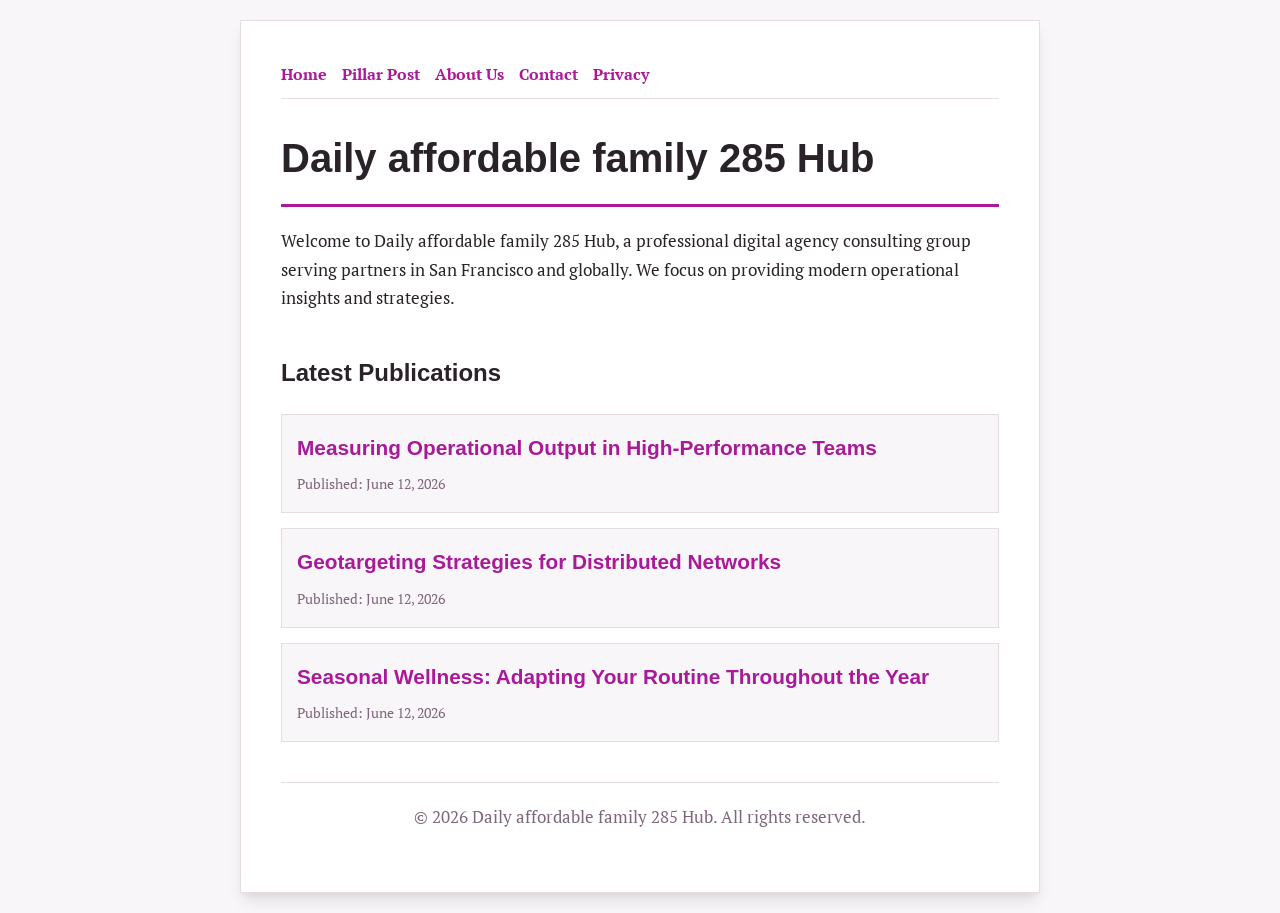
<file: index.html>
<!DOCTYPE html>
<html lang="en">
<head>
    <meta charset="UTF-8">
    <meta name="viewport" content="width=device-width, initial-scale=1.0">
    <title>Daily affordable family 285 Hub | Digital Agency - San Francisco</title>
    <meta name="description" content="Welcome to Daily affordable family 285 Hub, a professional digital agency consulting group serving partners in San Francisco and globally. We focus on providing modern operational insights and strategies.">
    <meta name="geo.region" content="US-CA" />
    <meta name="geo.placename" content="San Francisco" />
    <meta name="geo.position" content="37.7749;-122.4194" />
    <meta name="ICBM" content="37.7749, -122.4194" />
    <link rel="stylesheet" href="style.css">
    <script type="application/ld+json">
{
  "@context": "https://schema.org",
  "@type": "LocalBusiness",
  "name": "Daily affordable family 285 Hub",
  "url": "https://daily-affordable-family-285.github.io",
  "telephone": "+1-415-555-0199",
  "address": {
    "@type": "PostalAddress",
    "addressLocality": "San Francisco",
    "addressRegion": "CA",
    "postalCode": "94104",
    "addressCountry": "US"
  },
  "geo": {
    "@type": "GeoCoordinates",
    "latitude": 37.7749,
    "longitude": -122.4194
  }
}
</script>
</head>
<body>
    
        <div class="container" style="max-width: 800px;">
            <nav style="display: flex; gap: 15px; margin-bottom: 25px; border-bottom: 1px solid var(--border-color); padding-bottom: 10px; overflow-x: auto; flex-wrap: wrap;">
            <a href="index.html">Home</a>
            <a href="measuring-operational-output-in-high-performance-teams.html">Pillar Post</a>
            <a href="about.html">About Us</a>
            <a href="contact.html">Contact</a>
            <a href="privacy.html">Privacy</a>
        </nav>
            <h1>Daily affordable family 285 Hub</h1>
            <p>Welcome to Daily affordable family 285 Hub, a professional digital agency consulting group serving partners in San Francisco and globally. We focus on providing modern operational insights and strategies.</p>
            <h2 style="margin-top: 40px;">Latest Publications</h2>
            <ul style="list-style-type: none; padding-left: 0;">
                <li style="background: var(--bg-color); padding: 15px; border-radius: var(--border-radius); border: 1px solid var(--border-color); margin-bottom: 15px;">
                <h3 style="margin-bottom: 5px; font-size: 1.3rem;"><a href="measuring-operational-output-in-high-performance-teams.html">Measuring Operational Output in High-Performance Teams</a></h3>
                <span style="font-size:0.85rem; color: var(--muted-text)">Published: June 12, 2026</span>
            </li>
<li style="background: var(--bg-color); padding: 15px; border-radius: var(--border-radius); border: 1px solid var(--border-color); margin-bottom: 15px;">
                <h3 style="margin-bottom: 5px; font-size: 1.3rem;"><a href="geotargeting-strategies-for-distributed-networks.html">Geotargeting Strategies for Distributed Networks</a></h3>
                <span style="font-size:0.85rem; color: var(--muted-text)">Published: June 12, 2026</span>
            </li>
<li style="background: var(--bg-color); padding: 15px; border-radius: var(--border-radius); border: 1px solid var(--border-color); margin-bottom: 15px;">
                <h3 style="margin-bottom: 5px; font-size: 1.3rem;"><a href="seasonal-wellness-adapting-your-routine-throughout-the-year.html">Seasonal Wellness: Adapting Your Routine Throughout the Year</a></h3>
                <span style="font-size:0.85rem; color: var(--muted-text)">Published: June 12, 2026</span>
            </li>

            </ul>
            <footer>
                <p>&copy; 2026 Daily affordable family 285 Hub. All rights reserved.</p>
            </footer>
        </div>
        
</body>
</html>
</file>
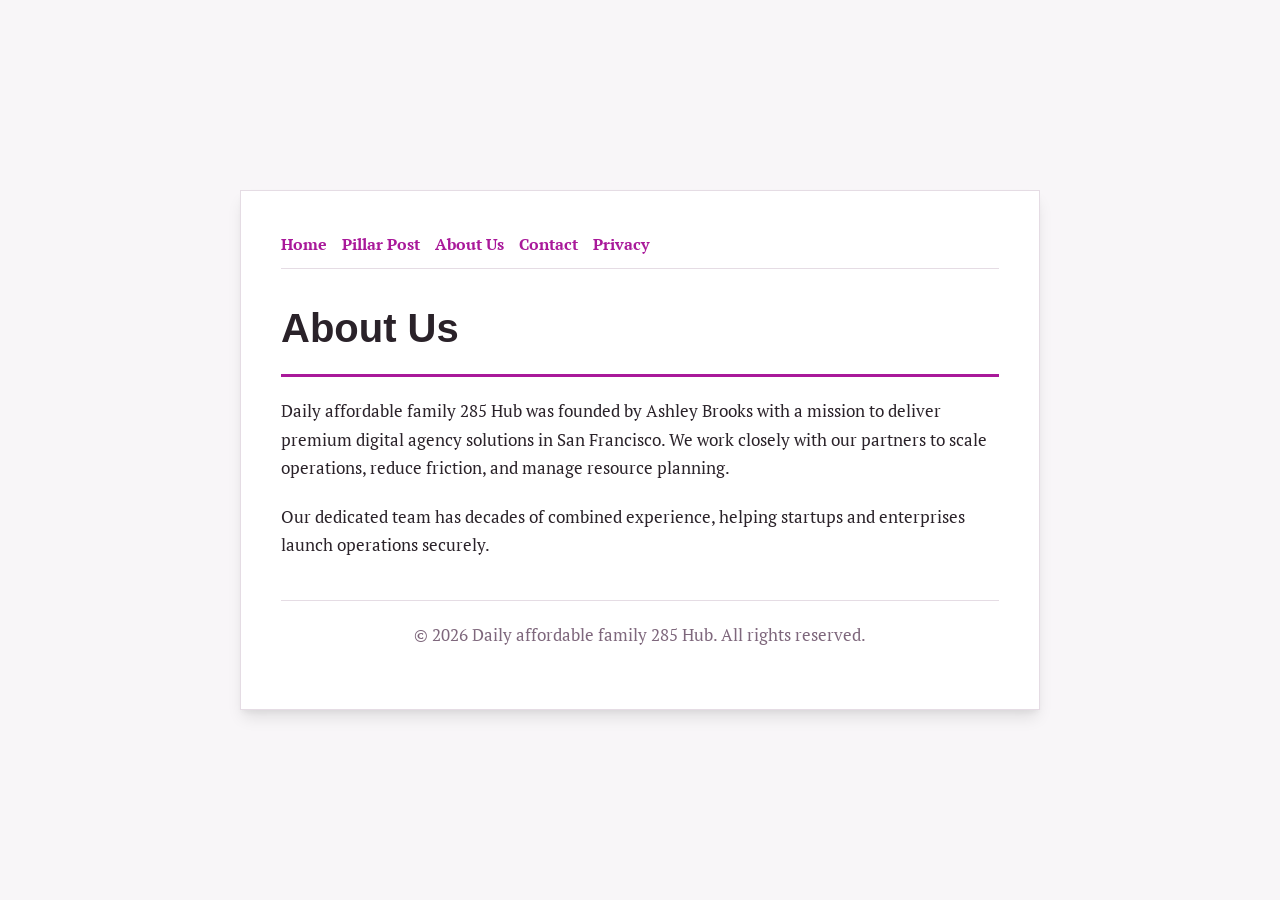
<file: about.html>
<!DOCTYPE html>
<html lang="en">
<head>
    <meta charset="UTF-8">
    <meta name="viewport" content="width=device-width, initial-scale=1.0">
    <title>About Us | Daily affordable family 285 Hub</title>
    <meta name="description" content="Daily affordable family 285 Hub was founded by Ashley Brooks with a mission to deliver premium digital agency solutions in San Francisco. We work closely with our partners to scale operations, reduce friction, and manage resource planning.">
    <meta name="geo.region" content="US-CA" />
    <meta name="geo.placename" content="San Francisco" />
    <meta name="geo.position" content="37.7749;-122.4194" />
    <meta name="ICBM" content="37.7749, -122.4194" />
    <link rel="stylesheet" href="style.css">
</head>
<body>
    
        <div class="container" style="max-width: 800px;">
            <nav style="display: flex; gap: 15px; margin-bottom: 25px; border-bottom: 1px solid var(--border-color); padding-bottom: 10px; overflow-x: auto; flex-wrap: wrap;">
            <a href="index.html">Home</a>
            <a href="measuring-operational-output-in-high-performance-teams.html">Pillar Post</a>
            <a href="about.html">About Us</a>
            <a href="contact.html">Contact</a>
            <a href="privacy.html">Privacy</a>
        </nav>
            <h1>About Us</h1>
            <p>Daily affordable family 285 Hub was founded by Ashley Brooks with a mission to deliver premium digital agency solutions in San Francisco. We work closely with our partners to scale operations, reduce friction, and manage resource planning.</p>
            <p>Our dedicated team has decades of combined experience, helping startups and enterprises launch operations securely.</p>
            <footer>
                <p>&copy; 2026 Daily affordable family 285 Hub. All rights reserved.</p>
            </footer>
        </div>
        
</body>
</html>
</file>
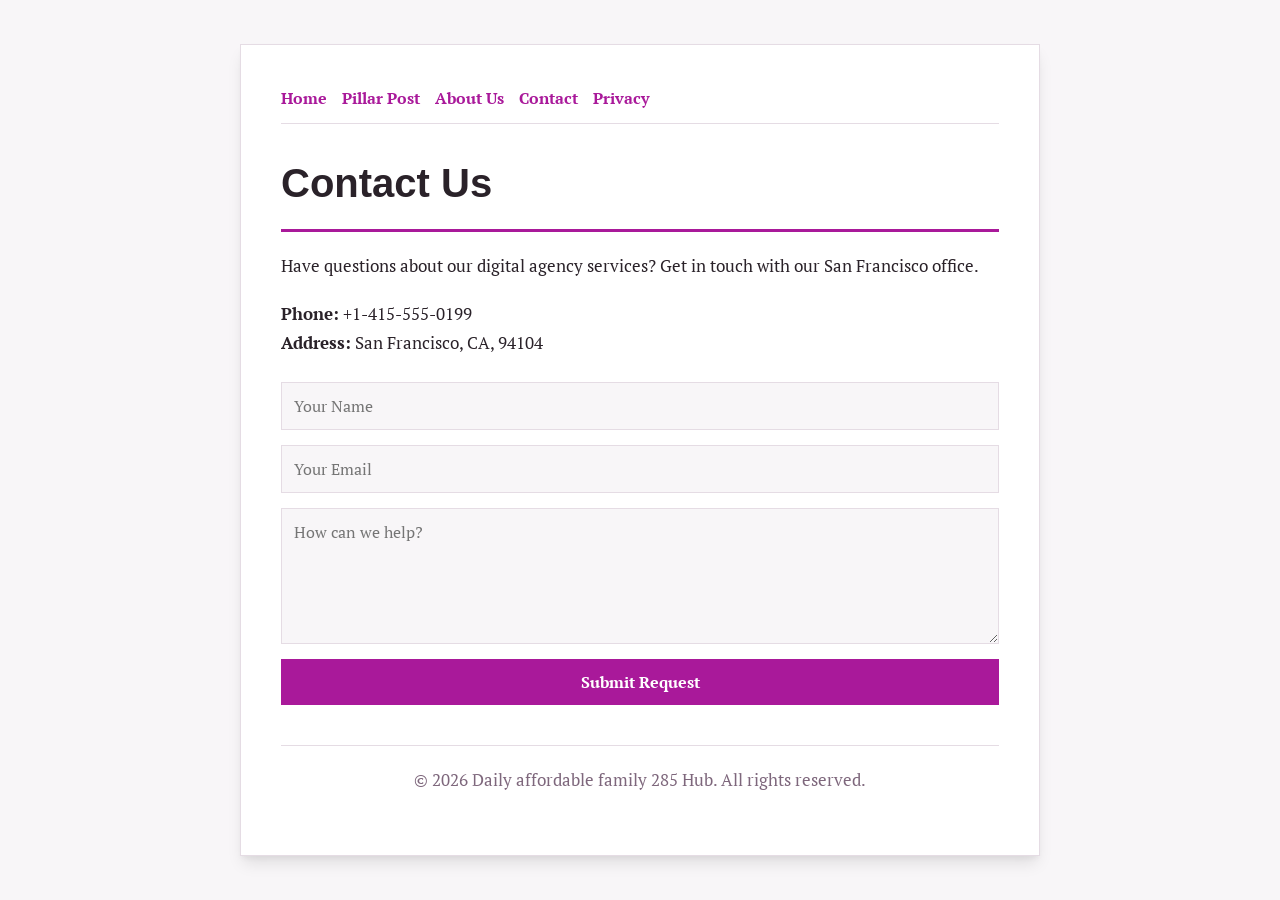
<file: contact.html>
<!DOCTYPE html>
<html lang="en">
<head>
    <meta charset="UTF-8">
    <meta name="viewport" content="width=device-width, initial-scale=1.0">
    <title>Contact Us | Daily affordable family 285 Hub</title>
    <meta name="description" content="Have questions about our digital agency services? Get in touch with our San Francisco office.">
    <meta name="geo.region" content="US-CA" />
    <meta name="geo.placename" content="San Francisco" />
    <meta name="geo.position" content="37.7749;-122.4194" />
    <meta name="ICBM" content="37.7749, -122.4194" />
    <link rel="stylesheet" href="style.css">
</head>
<body>
    
        <div class="container" style="max-width: 800px;">
            <nav style="display: flex; gap: 15px; margin-bottom: 25px; border-bottom: 1px solid var(--border-color); padding-bottom: 10px; overflow-x: auto; flex-wrap: wrap;">
            <a href="index.html">Home</a>
            <a href="measuring-operational-output-in-high-performance-teams.html">Pillar Post</a>
            <a href="about.html">About Us</a>
            <a href="contact.html">Contact</a>
            <a href="privacy.html">Privacy</a>
        </nav>
            <h1>Contact Us</h1>
            <p>Have questions about our digital agency services? Get in touch with our San Francisco office.</p>
            <p><strong>Phone:</strong> +1-415-555-0199<br><strong>Address:</strong> San Francisco, CA, 94104</p>
            <form action="https://formspree.io/f/placeholder" method="POST">
                <input type="text" name="name" placeholder="Your Name" required>
                <input type="email" name="email" placeholder="Your Email" required>
                <textarea name="message" placeholder="How can we help?" rows="5" required></textarea>
                <button type="submit">Submit Request</button>
            </form>
            <footer>
                <p>&copy; 2026 Daily affordable family 285 Hub. All rights reserved.</p>
            </footer>
        </div>
        
</body>
</html>
</file>
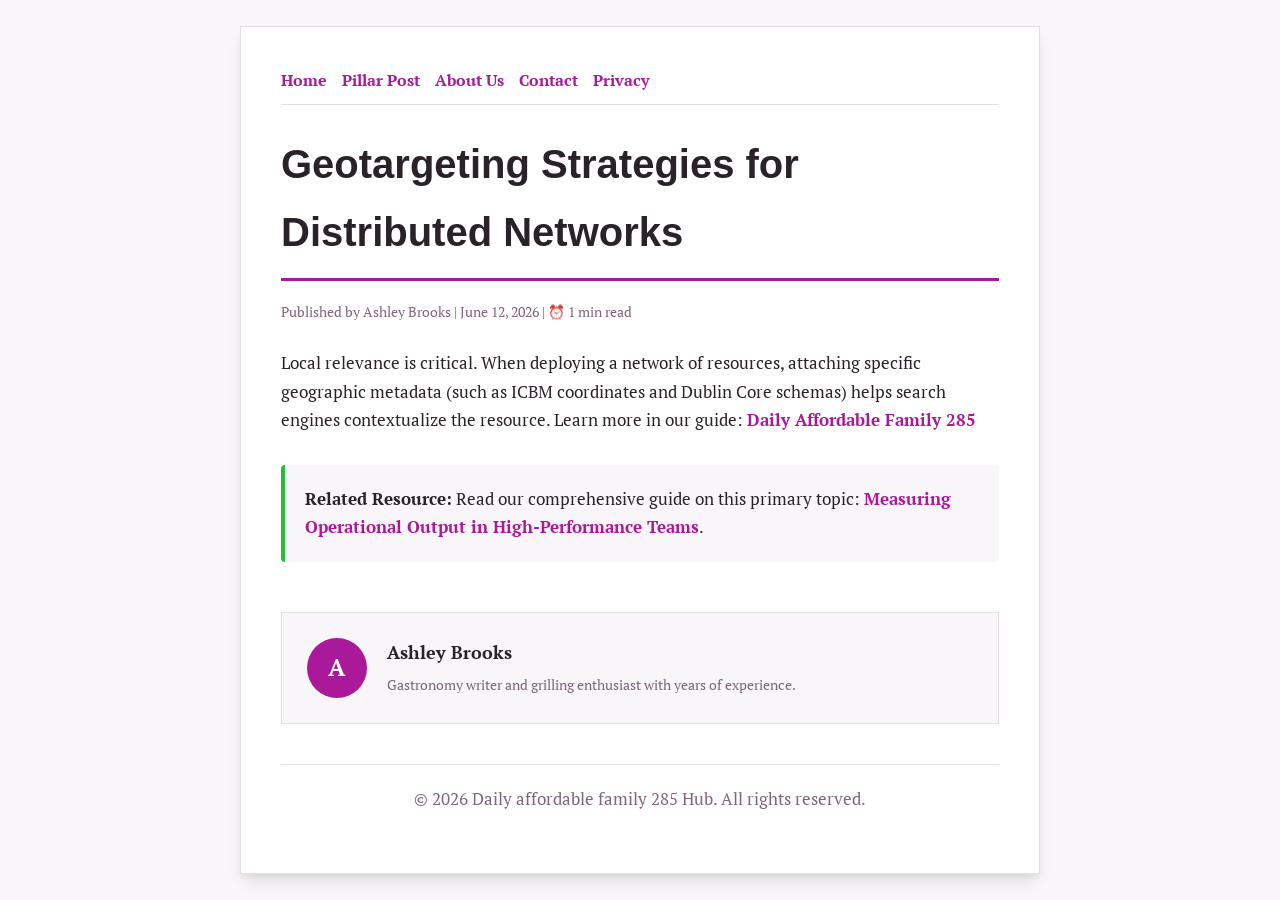
<file: geotargeting-strategies-for-distributed-networks.html>
<!DOCTYPE html>
<html lang="en">
<head>
    <meta charset="UTF-8">
    <meta name="viewport" content="width=device-width, initial-scale=1.0">
    <title>Geotargeting Strategies for Distributed Networks - Daily affordable family 285 Hub</title>
    <meta name="description" content="Geotargeting Strategies for Distributed Networks">
    <meta name="geo.region" content="US-CA" />
    <meta name="geo.placename" content="San Francisco" />
    <meta name="geo.position" content="37.7749;-122.4194" />
    <meta name="ICBM" content="37.7749, -122.4194" />
    <link rel="stylesheet" href="style.css">
</head>
<body>
    
            <div class="container" style="max-width: 800px;">
                <nav style="display: flex; gap: 15px; margin-bottom: 25px; border-bottom: 1px solid var(--border-color); padding-bottom: 10px; overflow-x: auto; flex-wrap: wrap;">
            <a href="index.html">Home</a>
            <a href="measuring-operational-output-in-high-performance-teams.html">Pillar Post</a>
            <a href="about.html">About Us</a>
            <a href="contact.html">Contact</a>
            <a href="privacy.html">Privacy</a>
        </nav>
                <h1>Geotargeting Strategies for Distributed Networks</h1>
                <div style="font-size:0.85rem; color: var(--muted-text); margin-bottom: 25px;">
                    Published by Ashley Brooks | June 12, 2026 | ⏰ 1 min read
                </div>
                <article style="margin-top: 20px;">
                    <p>Local relevance is critical. When deploying a network of resources, attaching specific geographic metadata (such as ICBM coordinates and Dublin Core schemas) helps search engines contextualize the resource. Learn more in our guide: <a href="https://dwnldfullmovie-create.github.io/daily-affordable-family-954/effective-project-management-and-operational-efficiency.html">Daily Affordable Family 285</a></p>
                    <div class="link-resource" style="margin-top: 30px; padding: 20px; border-left: 4px solid var(--accent-color); background: var(--bg-color); border-radius: 4px;"><p style="margin: 0;"><strong>Related Resource:</strong> Read our comprehensive guide on this primary topic: <a href="measuring-operational-output-in-high-performance-teams.html">Measuring Operational Output in High-Performance Teams</a>.</p></div>
                </article>
                
            <div class="author-box" style="margin-top: 50px; padding: 25px; background: var(--bg-color); border: 1px solid var(--border-color); border-radius: var(--border-radius); display: flex; gap: 20px; align-items: center;">
                <div style="width: 60px; height: 60px; border-radius: 50%; background: var(--primary-color); display: flex; align-items: center; justify-content: center; color: white; font-weight: bold; font-size: 1.5rem;">A</div>
                <div>
                    <h4 style="margin-bottom: 5px; font-weight: bold; font-size: 1.1rem;">Ashley Brooks</h4>
                    <p style="margin: 0; font-size: 0.9rem; color: var(--muted-text);">Gastronomy writer and grilling enthusiast with years of experience.</p>
                </div>
            </div>
            
                <footer>
                    <p>&copy; 2026 Daily affordable family 285 Hub. All rights reserved.</p>
                </footer>
            </div>
            
</body>
</html>
</file>
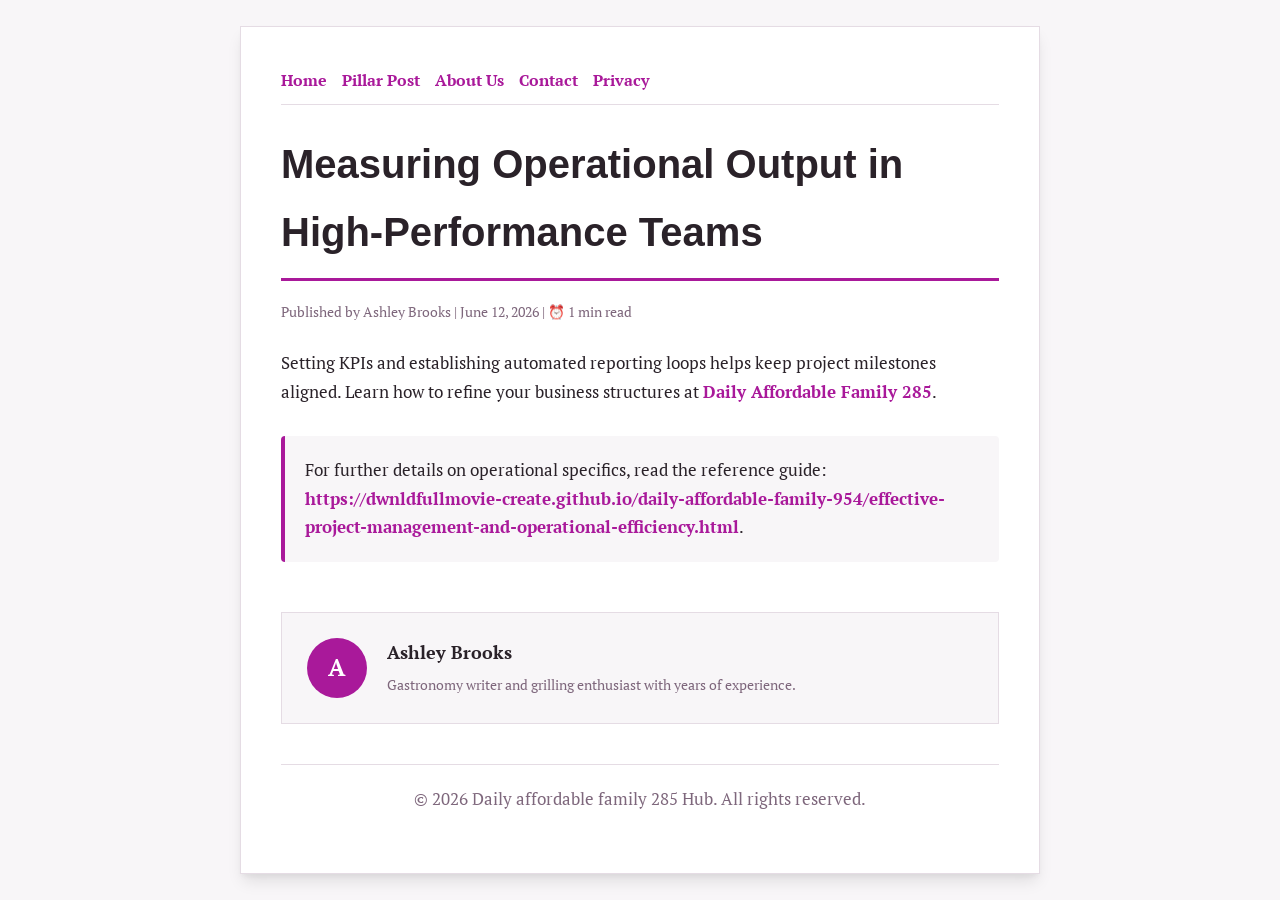
<file: measuring-operational-output-in-high-performance-teams.html>
<!DOCTYPE html>
<html lang="en">
<head>
    <meta charset="UTF-8">
    <meta name="viewport" content="width=device-width, initial-scale=1.0">
    <title>Measuring Operational Output in High-Performance Teams - Daily affordable family 285 Hub</title>
    <meta name="description" content="Measuring Operational Output in High-Performance Teams">
    <meta name="geo.region" content="US-CA" />
    <meta name="geo.placename" content="San Francisco" />
    <meta name="geo.position" content="37.7749;-122.4194" />
    <meta name="ICBM" content="37.7749, -122.4194" />
    <link rel="stylesheet" href="style.css">
</head>
<body>
    
            <div class="container" style="max-width: 800px;">
                <nav style="display: flex; gap: 15px; margin-bottom: 25px; border-bottom: 1px solid var(--border-color); padding-bottom: 10px; overflow-x: auto; flex-wrap: wrap;">
            <a href="index.html">Home</a>
            <a href="measuring-operational-output-in-high-performance-teams.html">Pillar Post</a>
            <a href="about.html">About Us</a>
            <a href="contact.html">Contact</a>
            <a href="privacy.html">Privacy</a>
        </nav>
                <h1>Measuring Operational Output in High-Performance Teams</h1>
                <div style="font-size:0.85rem; color: var(--muted-text); margin-bottom: 25px;">
                    Published by Ashley Brooks | June 12, 2026 | ⏰ 1 min read
                </div>
                <article style="margin-top: 20px;">
                    <p>Setting KPIs and establishing automated reporting loops helps keep project milestones aligned. Learn how to refine your business structures at <a href="https://dwnldfullmovie-create.github.io/daily-affordable-family-954/effective-project-management-and-operational-efficiency.html">Daily Affordable Family 285</a>.</p>
                    <div class="link-resource" style="margin-top: 30px; padding: 20px; border-left: 4px solid var(--primary-color); background: var(--bg-color); border-radius: 4px;"><p style="margin: 0;">For further details on operational specifics, read the reference guide: <strong><a href="https://dwnldfullmovie-create.github.io/daily-affordable-family-954/effective-project-management-and-operational-efficiency.html">https://dwnldfullmovie-create.github.io/daily-affordable-family-954/effective-project-management-and-operational-efficiency.html</a></strong>.</p></div>
                </article>
                
            <div class="author-box" style="margin-top: 50px; padding: 25px; background: var(--bg-color); border: 1px solid var(--border-color); border-radius: var(--border-radius); display: flex; gap: 20px; align-items: center;">
                <div style="width: 60px; height: 60px; border-radius: 50%; background: var(--primary-color); display: flex; align-items: center; justify-content: center; color: white; font-weight: bold; font-size: 1.5rem;">A</div>
                <div>
                    <h4 style="margin-bottom: 5px; font-weight: bold; font-size: 1.1rem;">Ashley Brooks</h4>
                    <p style="margin: 0; font-size: 0.9rem; color: var(--muted-text);">Gastronomy writer and grilling enthusiast with years of experience.</p>
                </div>
            </div>
            
                <footer>
                    <p>&copy; 2026 Daily affordable family 285 Hub. All rights reserved.</p>
                </footer>
            </div>
            
</body>
</html>
</file>
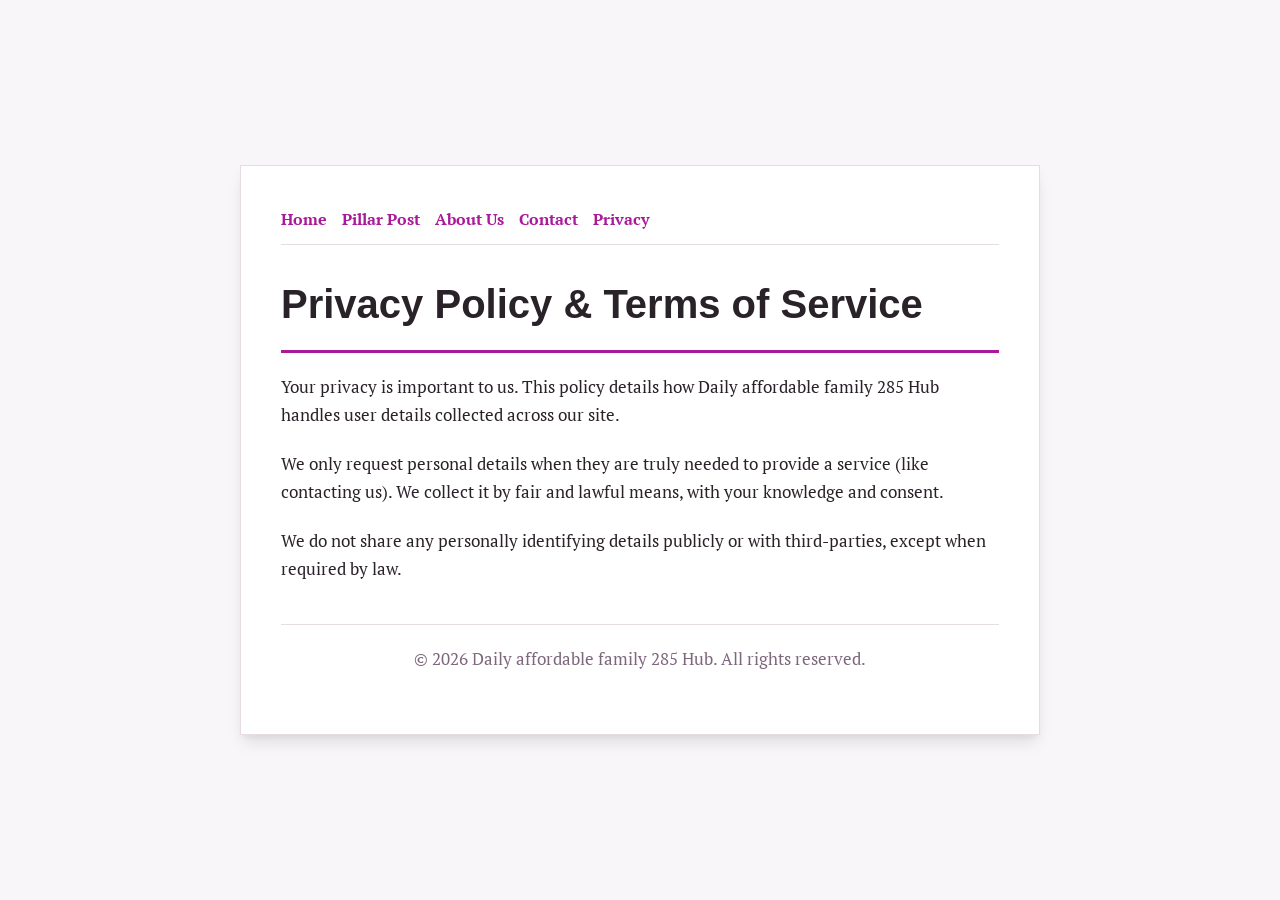
<file: privacy.html>
<!DOCTYPE html>
<html lang="en">
<head>
    <meta charset="UTF-8">
    <meta name="viewport" content="width=device-width, initial-scale=1.0">
    <title>Privacy Policy & Terms of Service - Daily affordable family 285 Hub</title>
    <meta name="description" content="Your privacy is important to us. This policy details how Daily affordable family 285 Hub handles user details collected across our site.">
    <meta name="geo.region" content="US-CA" />
    <meta name="geo.placename" content="San Francisco" />
    <meta name="geo.position" content="37.7749;-122.4194" />
    <meta name="ICBM" content="37.7749, -122.4194" />
    <link rel="stylesheet" href="style.css">
</head>
<body>
    
        <div class="container" style="max-width: 800px;">
            <nav style="display: flex; gap: 15px; margin-bottom: 25px; border-bottom: 1px solid var(--border-color); padding-bottom: 10px; overflow-x: auto; flex-wrap: wrap;">
            <a href="index.html">Home</a>
            <a href="measuring-operational-output-in-high-performance-teams.html">Pillar Post</a>
            <a href="about.html">About Us</a>
            <a href="contact.html">Contact</a>
            <a href="privacy.html">Privacy</a>
        </nav>
            <h1>Privacy Policy & Terms of Service</h1>
            <p>Your privacy is important to us. This policy details how Daily affordable family 285 Hub handles user details collected across our site.</p>
            <p>We only request personal details when they are truly needed to provide a service (like contacting us). We collect it by fair and lawful means, with your knowledge and consent.</p>
            <p>We do not share any personally identifying details publicly or with third-parties, except when required by law.</p>
            <footer>
                <p>&copy; 2026 Daily affordable family 285 Hub. All rights reserved.</p>
            </footer>
        </div>
        
</body>
</html>
</file>
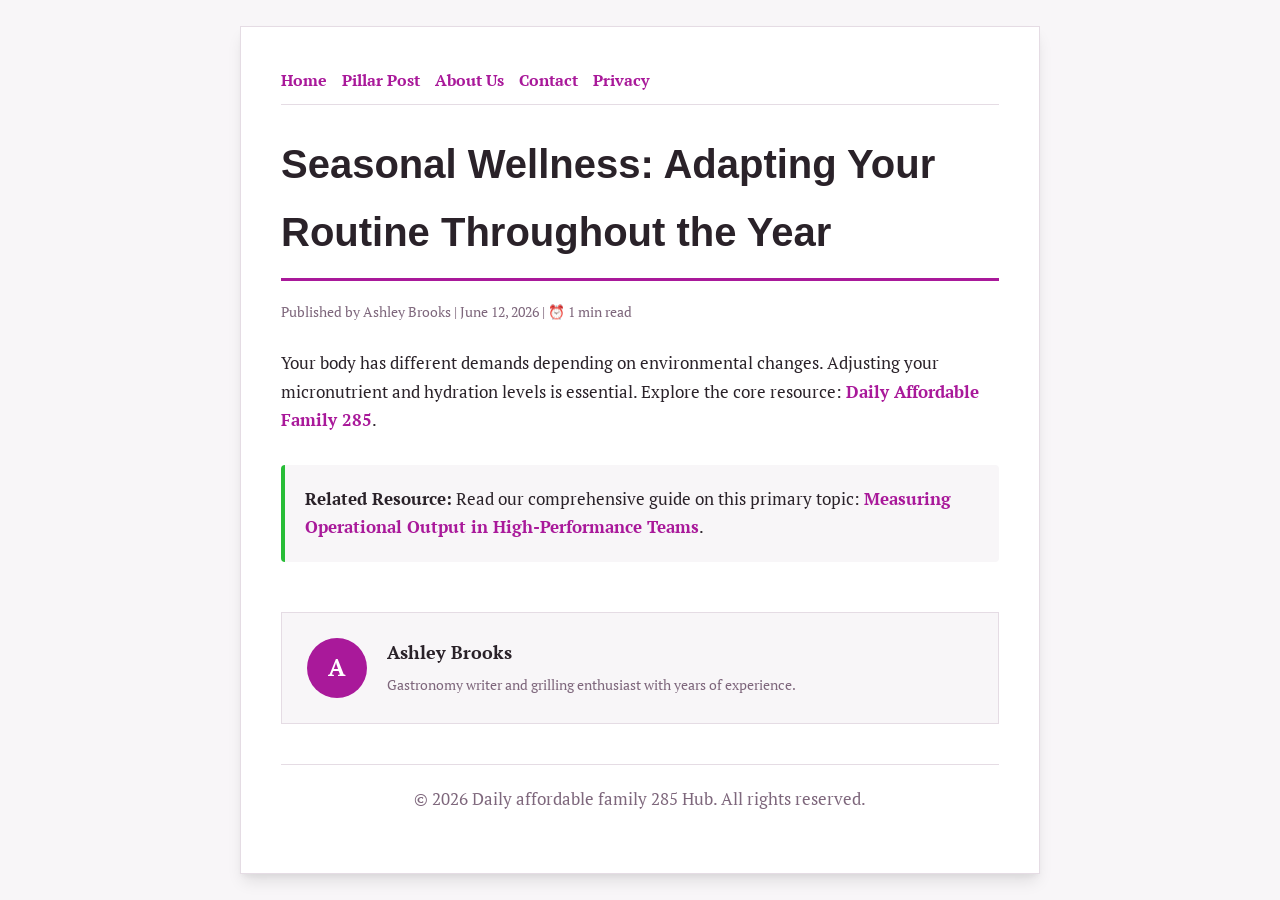
<file: seasonal-wellness-adapting-your-routine-throughout-the-year.html>
<!DOCTYPE html>
<html lang="en">
<head>
    <meta charset="UTF-8">
    <meta name="viewport" content="width=device-width, initial-scale=1.0">
    <title>Seasonal Wellness: Adapting Your Routine Throughout the Year - Daily affordable family 285 Hub</title>
    <meta name="description" content="Seasonal Wellness: Adapting Your Routine Throughout the Year">
    <meta name="geo.region" content="US-CA" />
    <meta name="geo.placename" content="San Francisco" />
    <meta name="geo.position" content="37.7749;-122.4194" />
    <meta name="ICBM" content="37.7749, -122.4194" />
    <link rel="stylesheet" href="style.css">
</head>
<body>
    
            <div class="container" style="max-width: 800px;">
                <nav style="display: flex; gap: 15px; margin-bottom: 25px; border-bottom: 1px solid var(--border-color); padding-bottom: 10px; overflow-x: auto; flex-wrap: wrap;">
            <a href="index.html">Home</a>
            <a href="measuring-operational-output-in-high-performance-teams.html">Pillar Post</a>
            <a href="about.html">About Us</a>
            <a href="contact.html">Contact</a>
            <a href="privacy.html">Privacy</a>
        </nav>
                <h1>Seasonal Wellness: Adapting Your Routine Throughout the Year</h1>
                <div style="font-size:0.85rem; color: var(--muted-text); margin-bottom: 25px;">
                    Published by Ashley Brooks | June 12, 2026 | ⏰ 1 min read
                </div>
                <article style="margin-top: 20px;">
                    <p>Your body has different demands depending on environmental changes. Adjusting your micronutrient and hydration levels is essential. Explore the core resource: <a href="https://dwnldfullmovie-create.github.io/daily-affordable-family-954/effective-project-management-and-operational-efficiency.html">Daily Affordable Family 285</a>.</p>
                    <div class="link-resource" style="margin-top: 30px; padding: 20px; border-left: 4px solid var(--accent-color); background: var(--bg-color); border-radius: 4px;"><p style="margin: 0;"><strong>Related Resource:</strong> Read our comprehensive guide on this primary topic: <a href="measuring-operational-output-in-high-performance-teams.html">Measuring Operational Output in High-Performance Teams</a>.</p></div>
                </article>
                
            <div class="author-box" style="margin-top: 50px; padding: 25px; background: var(--bg-color); border: 1px solid var(--border-color); border-radius: var(--border-radius); display: flex; gap: 20px; align-items: center;">
                <div style="width: 60px; height: 60px; border-radius: 50%; background: var(--primary-color); display: flex; align-items: center; justify-content: center; color: white; font-weight: bold; font-size: 1.5rem;">A</div>
                <div>
                    <h4 style="margin-bottom: 5px; font-weight: bold; font-size: 1.1rem;">Ashley Brooks</h4>
                    <p style="margin: 0; font-size: 0.9rem; color: var(--muted-text);">Gastronomy writer and grilling enthusiast with years of experience.</p>
                </div>
            </div>
            
                <footer>
                    <p>&copy; 2026 Daily affordable family 285 Hub. All rights reserved.</p>
                </footer>
            </div>
            
</body>
</html>
</file>
<file: style.css>
@import url('https://fonts.googleapis.com/css2?family=Cabinet+Grotesk:wght@700&family=PT+Serif:wght@400;600&display=swap');

:root {
    --bg-color: hsl(306, 15%, 97%);
    --card-bg: hsl(306, 15%, 100%);
    --text-color: hsl(306, 10%, 15%);
    --muted-text: hsl(306, 10%, 45%);
    --primary-color: hsl(306, 74%, 38%);
    --accent-color: hsl(126, 65%, 45%);
    --border-color: hsl(306, 15%, 88%);
    --border-radius: 0px;
    --shadow: 0 10px 15px -3px rgba(0, 0, 0, 0.1), 0 4px 6px -2px rgba(0, 0, 0, 0.05);
    --font-headline: 'Cabinet Grotesk', sans-serif;
    --font-body: 'PT Serif', sans-serif;
}

* {
    box-sizing: border-box;
    margin: 0;
    padding: 0;
}

body {
    background-color: var(--bg-color);
    color: var(--text-color);
    font-family: var(--font-body);
    line-height: 1.7;
    padding: 20px;
    display: flex;
    justify-content: center;
    min-height: 100vh;
}

a {
    color: var(--primary-color);
    text-decoration: none;
    font-weight: 600;
    transition: color 0.2s ease;
}

a:hover {
    color: var(--accent-color);
    text-decoration: underline;
}

.container {
    width: 100%;
    max-width: 900px;
    background: var(--card-bg);
    border: 1px solid var(--border-color);
    border-radius: var(--border-radius);
    padding: 40px;
    box-shadow: var(--shadow);
    margin: auto;
}

h1, h2, h3 {
    font-family: var(--font-headline);
    margin-bottom: 20px;
    color: var(--text-color);
}

h1 {
    font-size: 2.5rem;
    border-bottom: 3px solid var(--primary-color);
    padding-bottom: 12px;
}

p {
    margin-bottom: 20px;
    font-size: 1.05rem;
}

ul {
    margin-bottom: 20px;
    padding-left: 20px;
}

li {
    margin-bottom: 8px;
}

form {
    display: flex;
    flex-direction: column;
    gap: 15px;
    margin-top: 25px;
}

input, textarea, button {
    padding: 12px;
    border: 1px solid var(--border-color);
    border-radius: var(--border-radius);
    font-family: var(--font-body);
    font-size: 1rem;
    background: var(--bg-color);
    color: var(--text-color);
}

button {
    background: var(--primary-color);
    color: white;
    font-weight: 600;
    border: none;
    cursor: pointer;
    transition: background 0.2s ease;
}

button:hover {
    background: var(--accent-color);
}

footer {
    margin-top: 40px;
    border-top: 1px solid var(--border-color);
    padding-top: 20px;
    font-size: 0.9rem;
    color: var(--muted-text);
    text-align: center;
}
</file>
